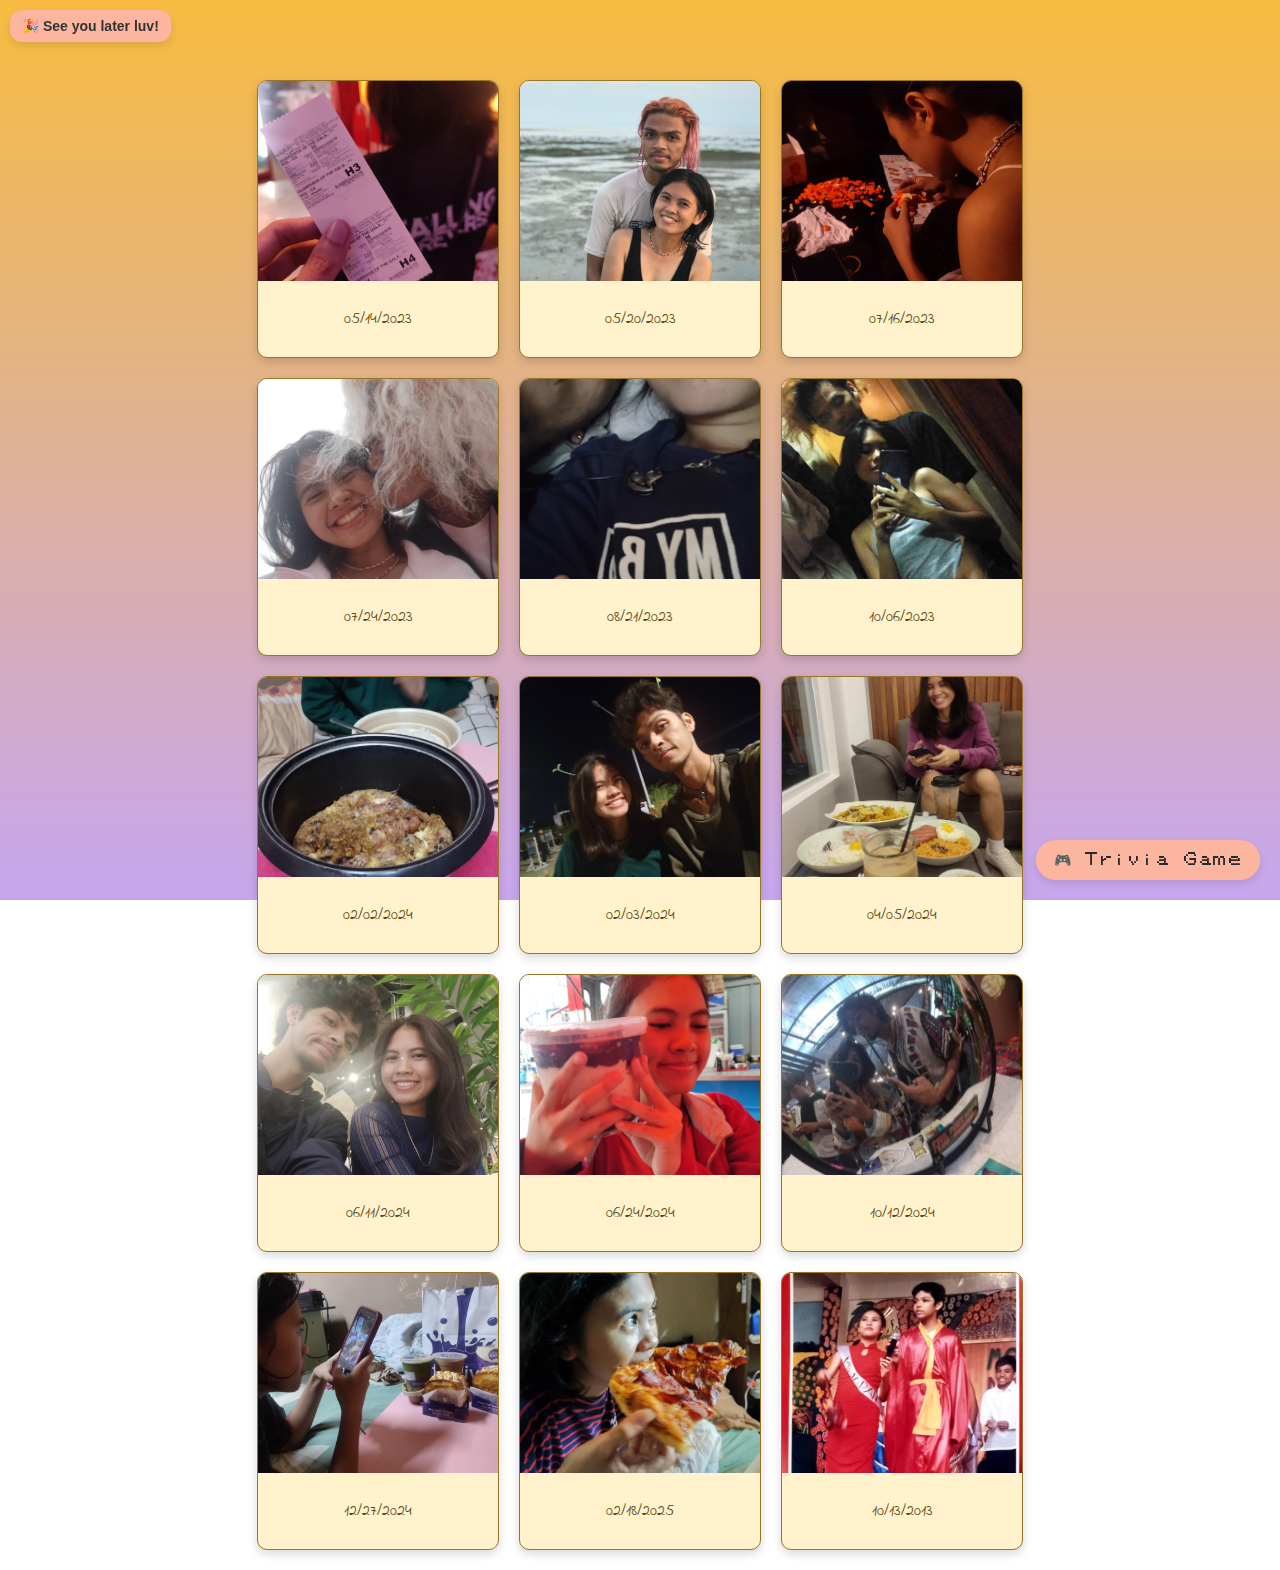
<file: index.html>
<!DOCTYPE html>
<html lang="en">
<head>
  <meta charset="UTF-8">
  <meta name="viewport" content="width=device-width, initial-scale=1.0">
  <title>Happy Birthday Luv!</title>
  <link href="https://fonts.googleapis.com/css2?family=Indie+Flower&display=swap" rel="stylesheet">
  <link rel="stylesheet" href="styles.css">
</head>
<body>
  <div class="countdown" id="countdown">
    Loading...
  </div>

  <div class="scrapbook">
    
    <div class="memory">
      <img src="images/first-date.jpg" alt="First Date">
      <p>05/14/2023</p>
    </div>

    <div class="memory">
      <img src="images/beach-date-yey.jpg" alt="Vacation">
      <p>05/20/2023</p>
    </div>
  
    <div class="memory">
      <img src="images/dalaw-kahit-brownout.jpg" alt="Legos">
      <p>07/16/2023</p>
    </div>
  
    <div class="memory">
      <img src="images/barbie-movie.jpg" alt="Barbenheimer">
      <p>07/24/2023</p>
    </div>

    <div class="memory">
      <img src="images/idk-why-I-remember-bmo-here.jpg" alt="Bembang">
      <p>08/21/2023</p>
    </div>
    
    <div class="memory">
      <img src="images/my-wallpaper.jpg" alt="First Time in a While">
      <p>10/06/2023</p>
    </div>

    <div class="memory">
      <img src="images/discovery-of-bacon-enoki.jpg" alt="Lutoserye">
      <p>02/02/2024</p>
    </div>

    <div class="memory">
      <img src="images/fiesta.jpg" alt="Fiesta">
      <p>02/03/2024</p>
    </div>

    <div class="memory">
      <img src="images/cafe-date.jpg" alt="cafe-date">
      <p>04/05/2024</p>
    </div>

    <div class="memory">
      <img src="images/anniv-month.jpg" alt="Long week">
      <p>06/11/2024</p>
    </div>

    <div class="memory">
      <img src="images/halohalo-xl.jpg" alt="Anniversary">
      <p>06/24/2024</p>
    </div>

    <div class="memory">
      <img src="images/ukay-iguess.jpg" alt="Cafe Agapita">
      <p>10/12/2024</p>
    </div>

    <div class="memory">
      <img src="images/home-from-xmas.jpg" alt="Merry Christmas">
      <p>12/27/2024</p>
    </div>

    <div class="memory">
      <img src="images/pizza-date.jpg" alt="Pizza Date">
      <p>02/18/2025</p>
    </div>

    <div class="memory">
      <img src="images/united-nations.jpg" alt="Long week">
      <p>10/13/2013</p>
    </div>



  </div>

  <button class="game-button" onclick="location.href='game.html'">🎮 Trivia Game</button>

  <script src="script.js"></script>
</body>
</html>
</file>
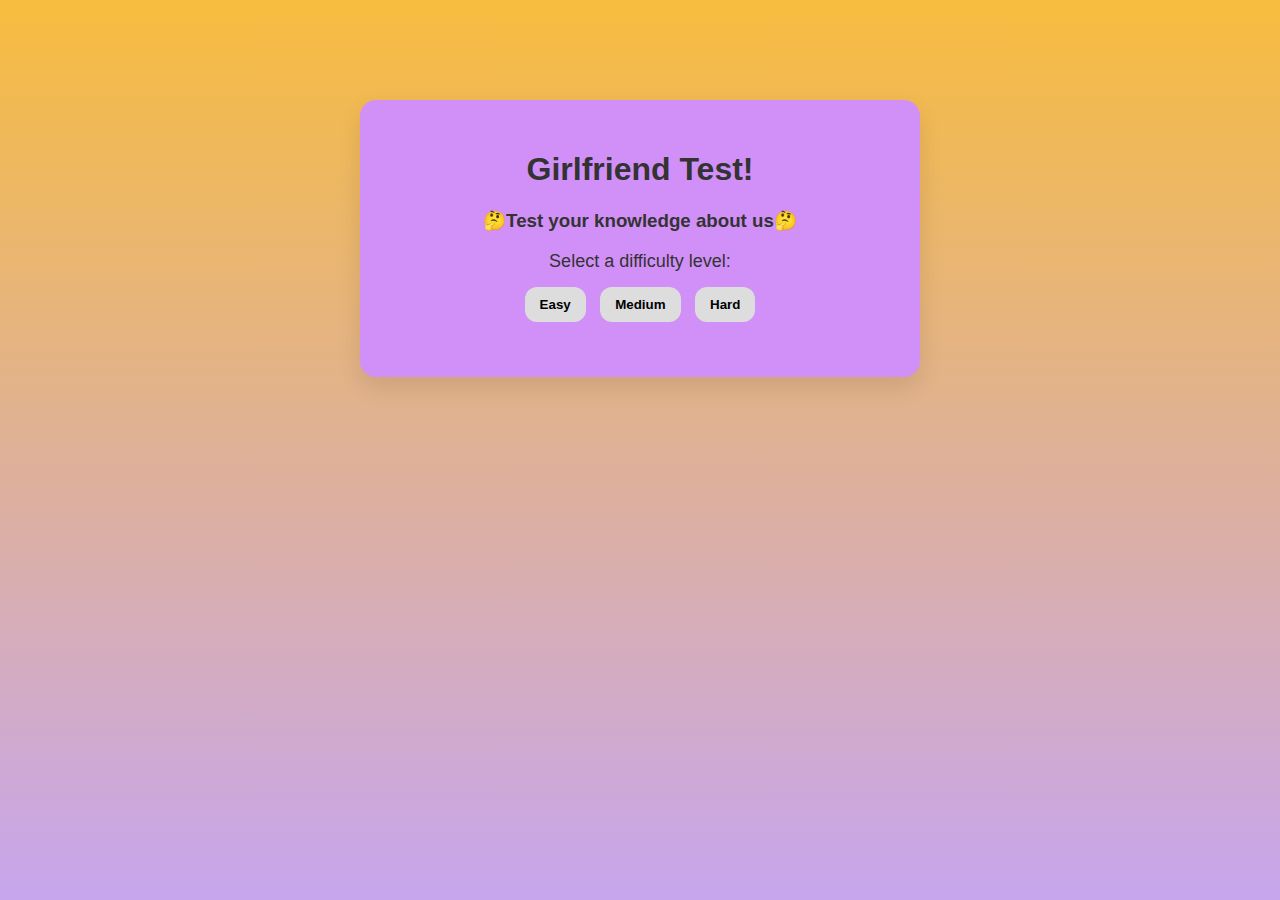
<file: game.html>
<!DOCTYPE html>
<html lang="en">
<head>
  <meta charset="UTF-8">
  <meta name="viewport" content="width=device-width, initial-scale=1.0">
  <link rel="stylesheet" href="styles.css">
  <title>🎮 Trivia Game</title>
</head>
<body>
  <div class="quiz-container">
    <h1>Girlfriend Test!</h1>
    <h3>🤔Test your knowledge about us🤔</h3>

     <!-- Difficulty Selection -->
    <div id="difficulty-select">
      <p>Select a difficulty level:</p>
      <button onclick="startGame('easy')">Easy</button>
      <button onclick="startGame('medium')">Medium</button>
      <button onclick="startGame('hard')">Hard</button>
    </div>

    <!-- Quiz Box -->
    <div id="quiz-box">
      <p id="question"></p>
      <div id="choices"></div>
      <button id="next-btn" disabled>Next</button>
    </div>

    <!-- Result Box -->
    <div id="result" class="hidden"></div>
  </div>

  <script src="game.js"></script>
</body>
</html>
</file>
<file: styles.css>
@font-face {
  font-family: 'pokedex';
  src: url('fonts/Pokemon\ GB.ttf') format('truetype');
}

body {
  background: linear-gradient(to bottom, #f7bc3f, #c7a6ee);
  background-attachment: fixed;
  background-repeat: no-repeat;
  background-size: cover;
  margin: 0;
  font-family: 'Arial', sans-serif;
  color: #333;
}

.countdown {
  position: fixed;
  top: 10px;
  left: 10px;
  padding: 8px 12px;
  border-radius: 12px;
  background-color: #fcb69f;
  font-weight: bold;
  font-size: 14px;
  box-shadow: 0 4px 8px rgba(0,0,0,0.1);
}

.scrapbook {
  display: flex;
  flex-wrap: wrap;
  justify-content: center;     
  align-items: flex-start;
  gap: 20px;
  max-width: 1000px;           
  margin: 0 auto;              
  padding: 80px 20px 20px;
}

.memory {
  background-color: #fff2cd;
  border: 1px solid #997527;
  padding: 0;
  border-radius: 10px;
  box-shadow: 0 4px 10px rgba(0,0,0,0.15);
  overflow: hidden;
  width: 240px;
}

.memory:hover {
  transform: translateY(-6px) scale(1.02);
  box-shadow: 0 12px 24px rgba(0,0,0,0.2);
}

.memory img {
  width: 100%;
  height: 200px;
  object-fit: cover;
  display: block;
}

.memory p {
  padding: 10px;
  text-align: center;
  background-color: #fff2cd;
  font-family: 'Indie Flower', cursive;
  color: #5e4511;
}


.game-button {
  position: fixed;
  bottom: 20px;
  right: 20px;
  padding: 12px 18px;
  background-color: #fcb69f;
  color: rgb(42, 41, 43);
  border: none;
  border-radius: 20px;
  font-family: pokedex;
  font-size: 14px;
  cursor: pointer;
  transition: 0.3s ease;
  box-shadow: 0 4px 8px rgba(0,0,0,0.1);
}

.game-button:hover {
  background-color: #b206c9;
  color: rgb(252, 252, 252);
}

/* Trivia*/
#difficulty-select p {
  font-size: 18px;
  margin-bottom: 10px;
}

#difficulty-select button {
  margin: 5px;
  padding: 10px 15px;
  background-color: #dddddd;
  border: none;
  border-radius: 12px;
  font-weight: bold;
  cursor: pointer;
  transition: background-color 0.2s ease;
}

#difficulty-select button:hover {
  background-color: #ebac24;
}

.quiz-container {
  max-width: 500px;
  margin: 100px auto;
  padding: 30px;
  background-color: #d190f7;
  border-radius: 16px;
  box-shadow: 0 10px 25px rgba(0, 0, 0, 0.1);
  text-align: center;
}

#question {
  font-size: 20px;
  margin-bottom: 20px;
}

#choices button {
  display: block;
  width: 100%;
  margin: 8px 0;
  padding: 10px;
  background-color: #dddddd;
;
  border: none;
  border-radius: 10px;
  font-size: 16px;
  cursor: pointer;
  transition: background-color 0.2s ease;
}

#choices button:hover {
  background-color: #626364;
  transform: scale(1.05);
  transition: all 0.2s ease;
}

#choices.disabled-choices button:hover {
  background-color: #dddddd;
  transform: none;
  cursor: default;
}

#next-btn {
  margin-top: 20px;
  padding: 10px 20px;
  background-color: #dddddd;
  border: none;
  border-radius: 8px;
  color: rgb(10, 10, 10);
  font-weight: bold;
  font-size: 14px;
  cursor: pointer;
}

#next-btn:disabled {
  display: none;
}

.hidden {
  display: none;
}

#result {
  margin-top: 20px;
  font-size: 18px;
  font-weight: bold;
}

#result button {
  margin-top: 10px;
  padding: 10px 20px;
  background-color: #8d95a3;
  border: none;
  border-radius: 8px;
  color: rgb(10, 10, 10);
  font-weight: bold;
  font-size: 14px;
  cursor: pointer;
}
</file>
